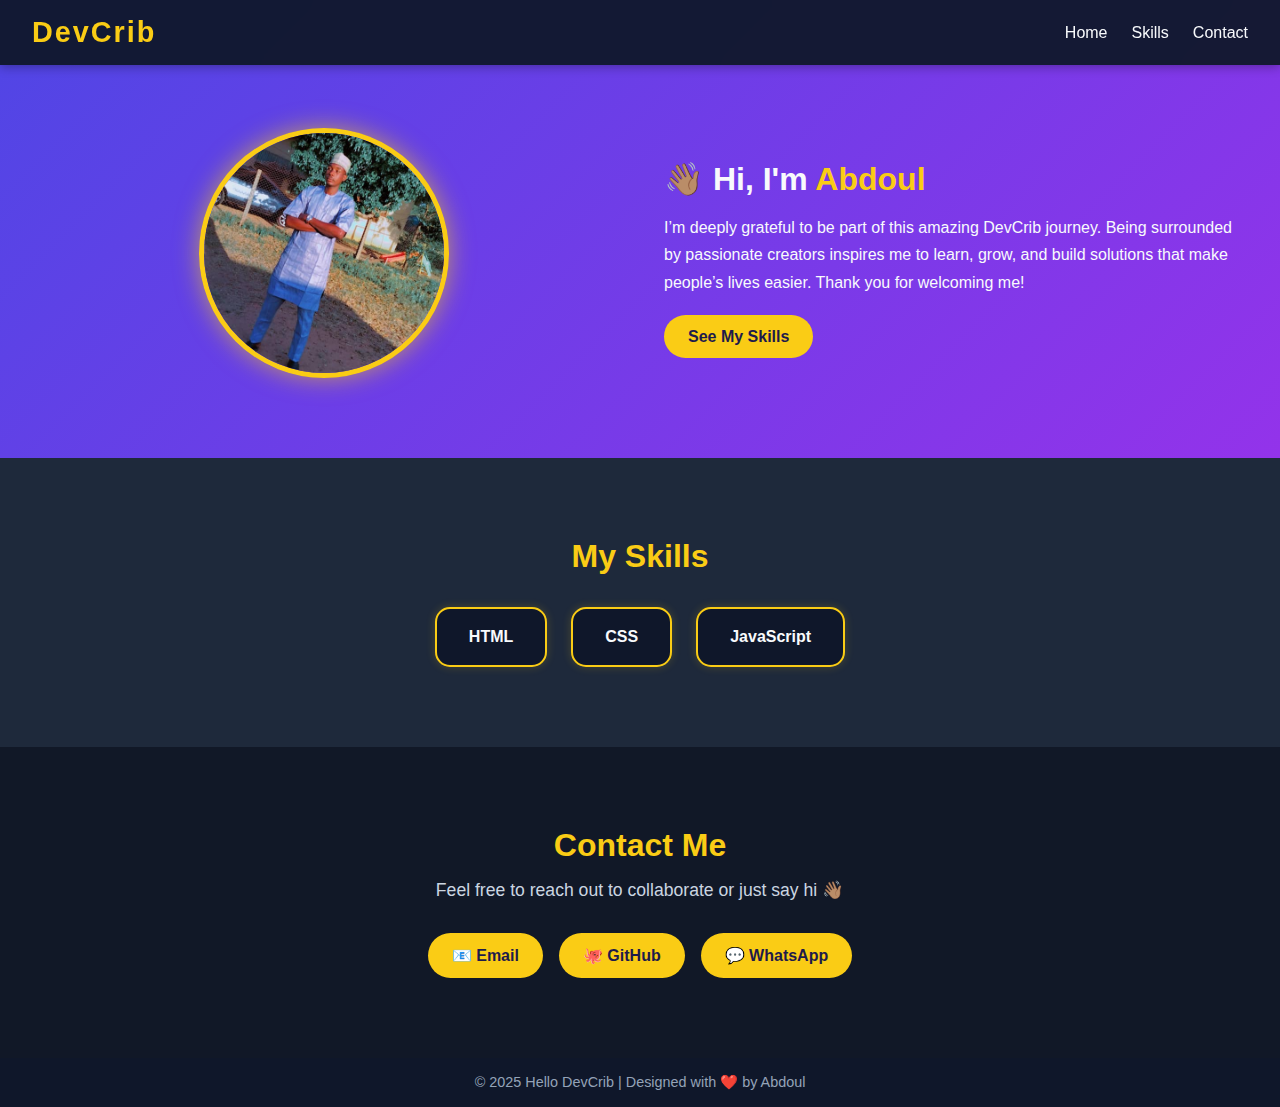
<file: index.html>
<!DOCTYPE html>
<html lang="en">
<head>
  <meta charset="UTF-8" />
  <meta name="viewport" content="width=device-width, initial-scale=1.0" />
  <title>Hello DevCrib - Abdoul Portfolio</title>
  <link rel="stylesheet" href="style.css" />
</head>
<body>
  <!-- NAVBAR -->
  <nav class="navbar">
    <h1 class="logo">DevCrib</h1>
    <ul class="nav-links">
      <li><a href="#hero">Home</a></li>
      <li><a href="#skills">Skills</a></li>
      <li><a href="#contact">Contact</a></li>
    </ul>
  </nav>

  <!-- HERO SECTION -->
  <section id="hero" class="hero">
    <div class="hero-left">
      <img src="my photo.png" alt="Abdoul photo" class="hero-img" />
    </div>
    <div class="hero-right">
      <h2>👋🏽 Hi, I'm <span>Abdoul</span></h2>
      <p>
        I’m deeply grateful to be part of this amazing DevCrib journey.  
        Being surrounded by passionate creators inspires me to learn, grow,  
        and build solutions that make people’s lives easier. Thank you for welcoming me!
      </p>
      <a href="#skills" class="btn">See My Skills</a>
    </div>
  </section>

  <!-- SKILLS SECTION -->
  <section id="skills" class="skills">
    <h2>My Skills</h2>
    <div class="skills-container">
      <div class="skill-card">HTML</div>
      <div class="skill-card">CSS</div>
      <div class="skill-card">JavaScript</div>
    </div>
  </section>

  <!-- CONTACT SECTION -->
  <section id="contact" class="contact">
    <h2>Contact Me</h2>
    <p>Feel free to reach out to collaborate or just say hi 👋🏽</p>
    <div class="contact-links">
      <a href="mailto:abdoul@example.com" class="btn">📧 Email</a>
      <a href="https://github.com/abdoul725" target="_blank" class="btn">🐙 GitHub</a>
      <a href="https://wa.me/2349012345678" target="_blank" class="btn">💬 WhatsApp</a>
    </div>
  </section>

  <!-- FOOTER -->
  <footer class="footer">
    <p>© 2025 Hello DevCrib | Designed with ❤️ by Abdoul</p>
  </footer>
</body>
</html>
</file>
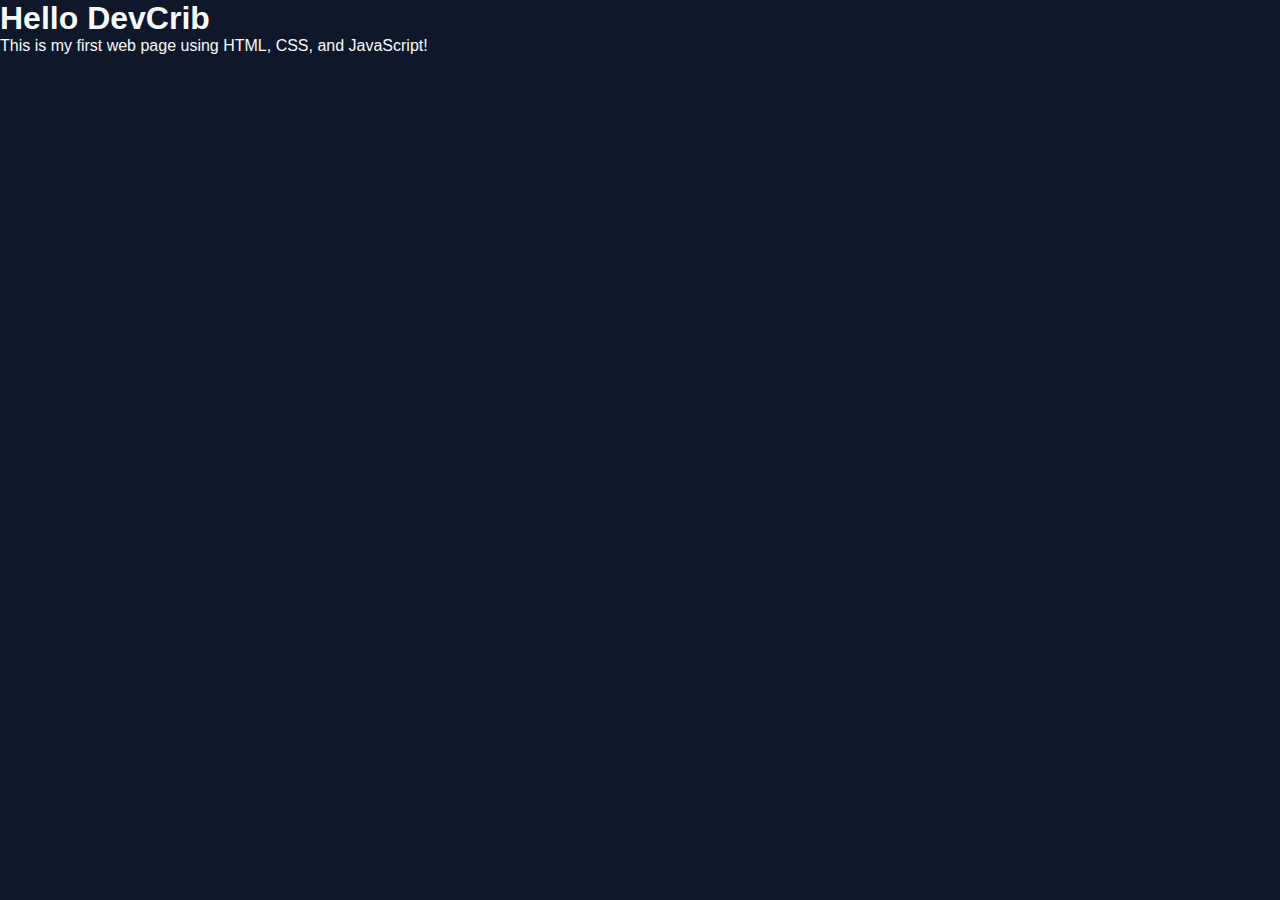
<file: index.html.html>
<!DOCTYPE html>
<html lang="en">
<head>
  <meta charset="UTF-8">
  <meta name="viewport" content="width=device-width, initial-scale=1.0">
  <title>Hello DevCrib</title>

  <!-- Link to your CSS file -->
  <link rel="stylesheet" href="style.css">
</head>
<body>
  <h1>Hello DevCrib</h1>
  <p>This is my first web page using HTML, CSS, and JavaScript!</p>

  <!-- Link to your JavaScript file -->
  <script src="app.js"></script>
</body>
</html>
</file>
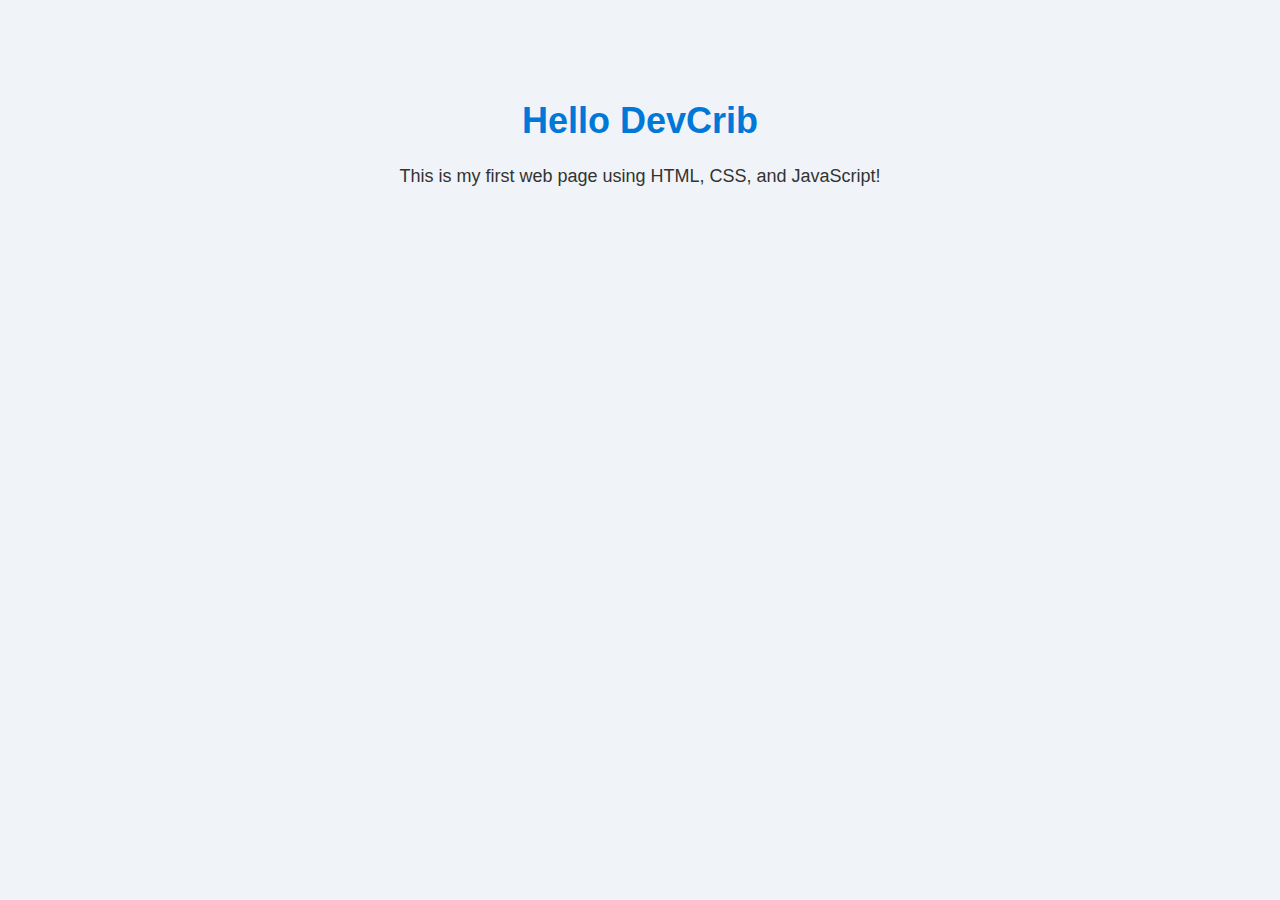
<file: DEVCRIPS/index.html.html>
<!DOCTYPE html>
<html lang="en">
<head>
  <meta charset="UTF-8">
  <meta name="viewport" content="width=device-width, initial-scale=1.0">
  <title>Hello DevCrib</title>

  <!-- Link to your CSS file -->
  <link rel="stylesheet" href="style.css">
</head>
<body>
  <h1>Hello DevCrib</h1>
  <p>This is my first web page using HTML, CSS, and JavaScript!</p>

  <!-- Link to your JavaScript file -->
  <script src="app.js"></script>
</body>
</html>
</file>
<file: DEVCRIPS/style.css>
body {
  background-color: #f0f4f8;
  font-family: Arial, sans-serif;
  text-align: center;
  margin-top: 100px;
}

h1 {
  color: #0078d7;
  font-size: 36px;
}

p {
  color: #333;
  font-size: 18px;
}
</file>
<file: style.css>
/* General Reset */
* {
  margin: 0;
  padding: 0;
  box-sizing: border-box;
  font-family: "Poppins", sans-serif;
}

body {
  background: #0f172a;
  color: #f8fafc;
  scroll-behavior: smooth;
}

/* NAVBAR */
.navbar {
  position: fixed;
  top: 0;
  width: 100%;
  padding: 1rem 2rem;
  display: flex;
  justify-content: space-between;
  align-items: center;
  background: rgba(15, 23, 42, 0.95);
  backdrop-filter: blur(10px);
  z-index: 100;
  box-shadow: 0 2px 10px rgba(0, 0, 0, 0.3);
}

.logo {
  font-size: 1.8rem;
  color: #facc15;
  font-weight: 700;
  letter-spacing: 2px;
}

.nav-links {
  list-style: none;
  display: flex;
  gap: 1.5rem;
}

.nav-links a {
  color: #f8fafc;
  text-decoration: none;
  font-weight: 500;
  transition: color 0.3s;
}

.nav-links a:hover {
  color: #facc15;
}

/* HERO SECTION */
.hero {
  display: flex;
  align-items: center;
  justify-content: center;
  flex-wrap: wrap;
  padding: 8rem 2rem 5rem;
  background: linear-gradient(135deg, #4f46e5, #9333ea);
  gap: 3rem;
}

.hero-left {
  flex: 1;
  display: flex;
  justify-content: center;
}

.hero-img {
  width: 250px;
  height: 250px;
  border-radius: 50%;
  border: 5px solid #facc15;
  object-fit: cover;
  box-shadow: 0 0 25px rgba(250, 204, 21, 0.6);
  animation: float 4s ease-in-out infinite;
}

.hero-right {
  flex: 1;
  min-width: 300px;
}

.hero-right h2 {
  font-size: 2rem;
  margin-bottom: 1rem;
}

.hero-right span {
  color: #facc15;
}

.hero-right p {
  line-height: 1.7;
  margin-bottom: 2rem;
}

.btn {
  padding: 0.8rem 1.5rem;
  background: #facc15;
  color: #1e1b4b;
  border-radius: 25px;
  text-decoration: none;
  font-weight: bold;
  transition: 0.3s;
}

.btn:hover {
  background: #fde68a;
  transform: scale(1.05);
}

/* SKILLS SECTION */
.skills {
  padding: 5rem 2rem;
  text-align: center;
  background: #1e293b;
}

.skills h2 {
  font-size: 2rem;
  margin-bottom: 2rem;
  color: #facc15;
}

.skills-container {
  display: flex;
  flex-wrap: wrap;
  justify-content: center;
  gap: 1.5rem;
}

.skill-card {
  background: #0f172a;
  border: 2px solid #facc15;
  padding: 1.2rem 2rem;
  border-radius: 15px;
  font-weight: bold;
  color: #f8fafc;
  transition: all 0.4s ease;
  box-shadow: 0 0 10px rgba(250, 204, 21, 0.2);
}

.skill-card:hover {
  background: #facc15;
  color: #1e1b4b;
  transform: translateY(-8px) scale(1.05);
  box-shadow: 0 0 30px rgba(250, 204, 21, 0.6);
}

/* CONTACT SECTION */
.contact {
  background: #111827;
  text-align: center;
  padding: 5rem 2rem;
}

.contact h2 {
  color: #facc15;
  font-size: 2rem;
  margin-bottom: 1rem;
}

.contact p {
  margin-bottom: 2rem;
  color: #cbd5e1;
  font-size: 1.1rem;
}

.contact-links {
  display: flex;
  justify-content: center;
  flex-wrap: wrap;
  gap: 1rem;
}

/* FOOTER */
.footer {
  background: #0f172a;
  text-align: center;
  padding: 1rem;
  color: #94a3b8;
  font-size: 0.9rem;
}

/* ANIMATIONS */
@keyframes float {
  0% { transform: translateY(0px); }
  50% { transform: translateY(-15px); }
  100% { transform: translateY(0px); }
}
</file>
